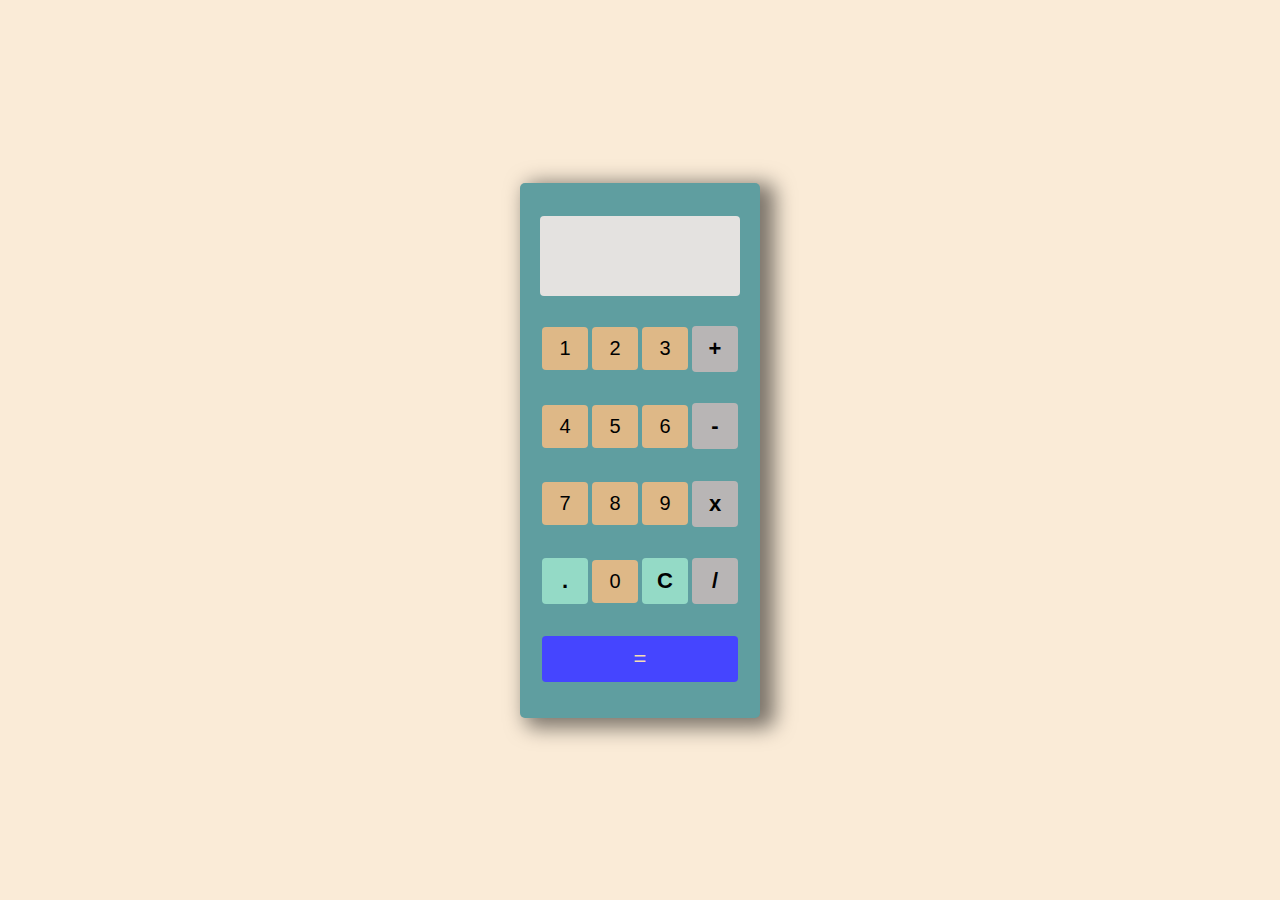
<file: calculator js/index.html>
<!DOCTYPE html>
<html lang="en">
<head>
    <meta charset="UTF-8">
    <meta name="viewport" content="width=device-width, initial-scale=1.0">
    <title>Document</title>
    <link rel="stylesheet" href="style.css">
</head>
<body>
    <div>
        <div id="container">
            <input id="input" type="type" onkeypress="return isNumberKey(event)">
            <button id="no1" class="no" onclick="press(1)">1</button>
            <button id="no2" class="no" onclick="press(2)">2</button>
            <button id="no3" class="no" onclick="press(3)">3</button>
            <button id="plus" class="sign" onclick="press('+')">+</button>
            <button id="no4" class="no" onclick="press(4)">4</button>
            <button id="no5" class="no" onclick="press(5)">5</button>
            <button id="no6" class="no" onclick="press(6)">6</button>
            <button id="minus" class="sign" onclick="press('-')">-</button>
            <button id="no7" class="no" onclick="press(7)">7</button>
            <button id="no8" class="no" onclick="press(8)">8</button>
            <button id="no9" class="no" onclick="press(9)">9</button>
            <button id="times" class="sign" onclick="press('*')">x</button>
            <button id="dot" onclick="press('.')">.</button>
            <button id="no0" class="no" onclick="press(0)">0</button>
            <button id="clear" onclick="erase()">C</button>
            <button id="divide" class="sign" onclick="press('/')">/</button>
            <button id="equals"  onclick="equals()">=</button>






        </div>

    </div>



    <script src="script.js"></script>
</body>
</html>
</file>
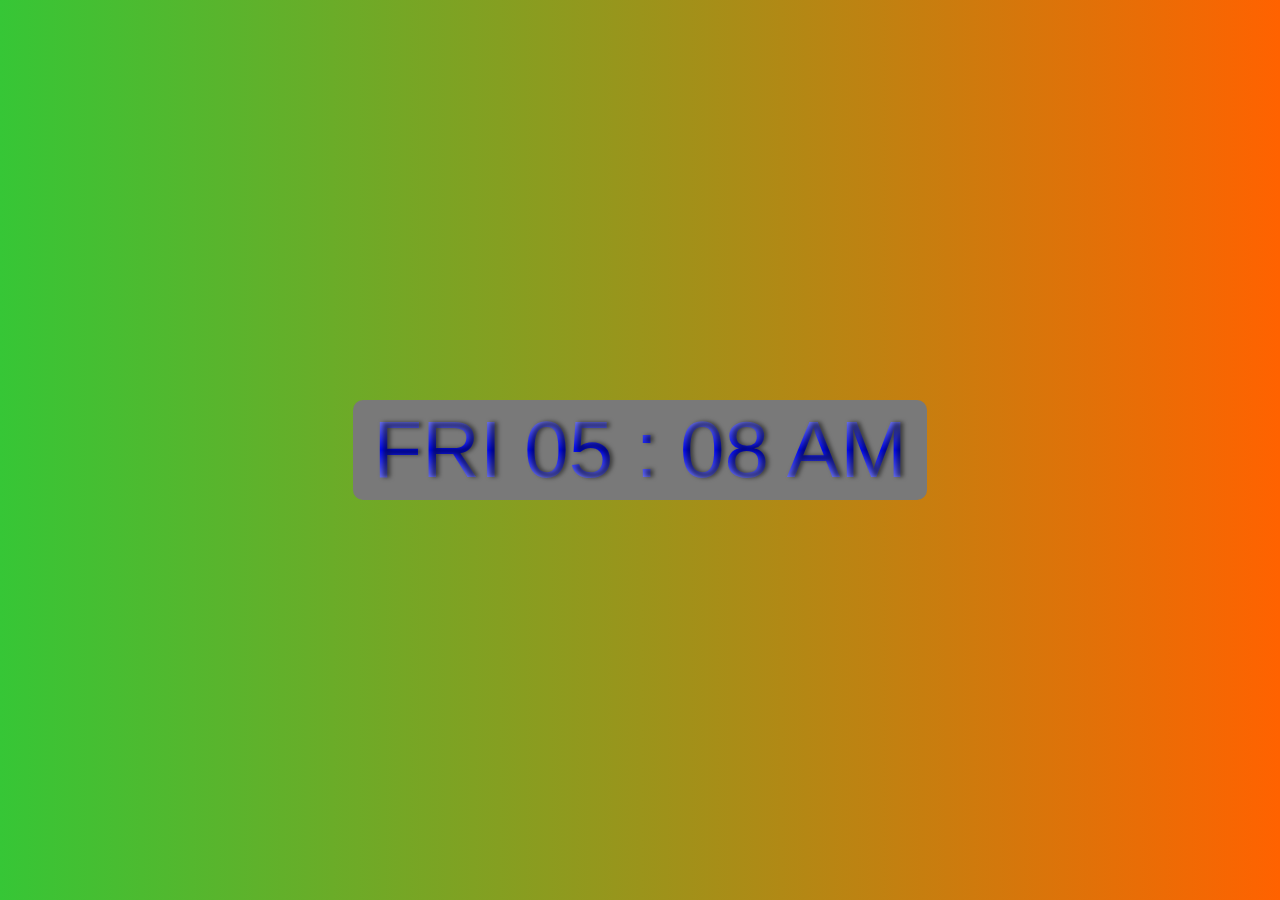
<file: clock js/index.html>
<!DOCTYPE html>
<html lang="en">
<head>
    <meta charset="UTF-8">
    <meta name="viewport" content="width=device-width, initial-scale=1.0">
    <title>Document</title>
    <link rel="stylesheet" href="style.css">
</head>
<body>
    <div>
        <div id="container">
            <p><span id="span1">Wed </span><span id="span2">12 :</span>
                <span id="span3">00 </span><span id="span4">PM</span></p>
        </div>
    </div>
    <script src="script.js"></script>
</body>
</html>
</file>
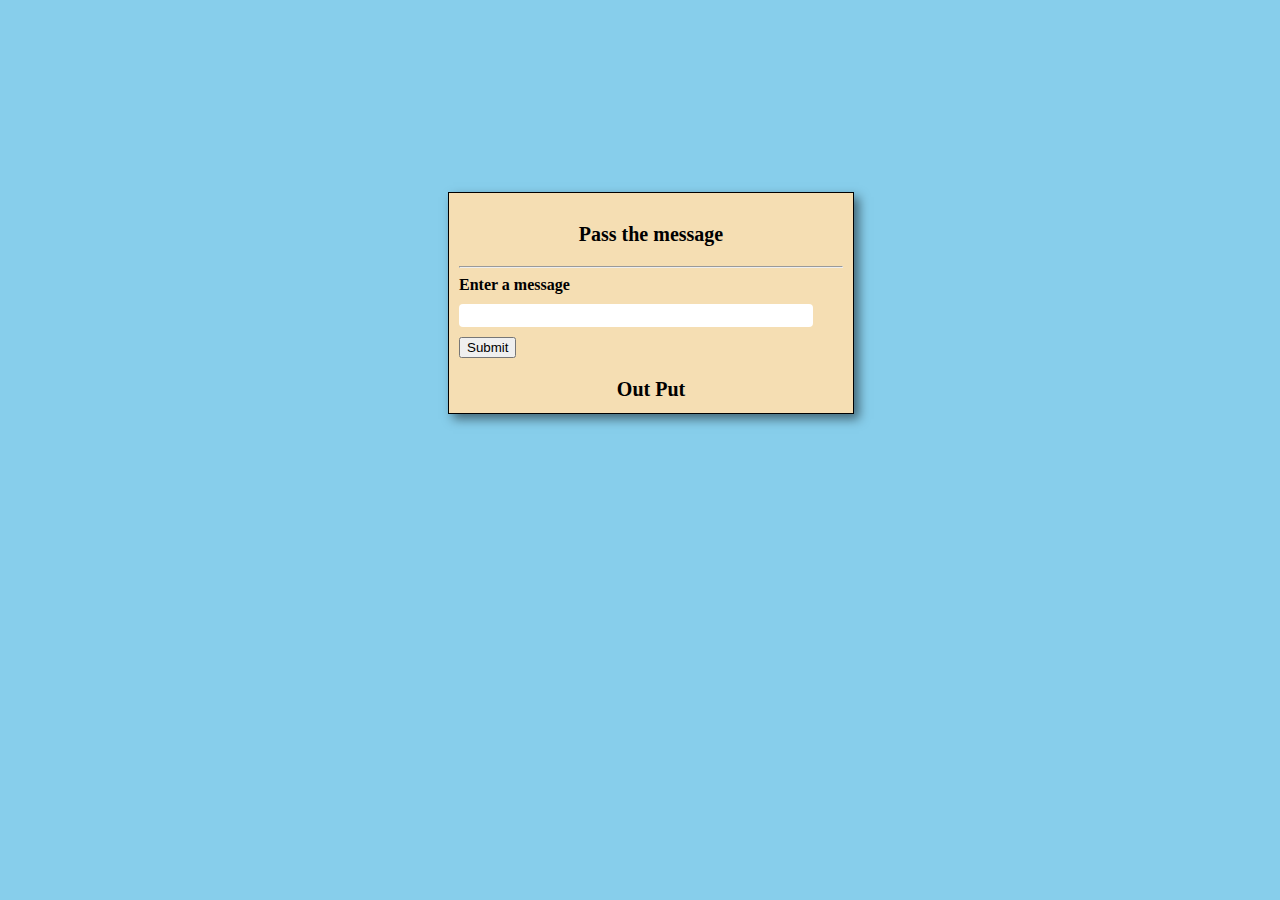
<file: input js/index.html>
<!DOCTYPE html>
<html lang="en">
<head>
    <meta charset="UTF-8">
    <meta name="viewport" content="width=device-width, initial-scale=1.0">
    <title>Document</title>
    <link rel="stylesheet" href="style.css">
    
</head>
<body>
   <div id="form">
    <p>Pass the message</p>
    <hr>
    <label for="">Enter a message</label><br>
    <input type="text" id="input"><br>
    <button id="myButton">Submit</button>
    <p id="output">Out Put</p>
</div>
    
  
    
    
    
    
    
    <script src="script.js"></script>
</body>
</html>
</file>
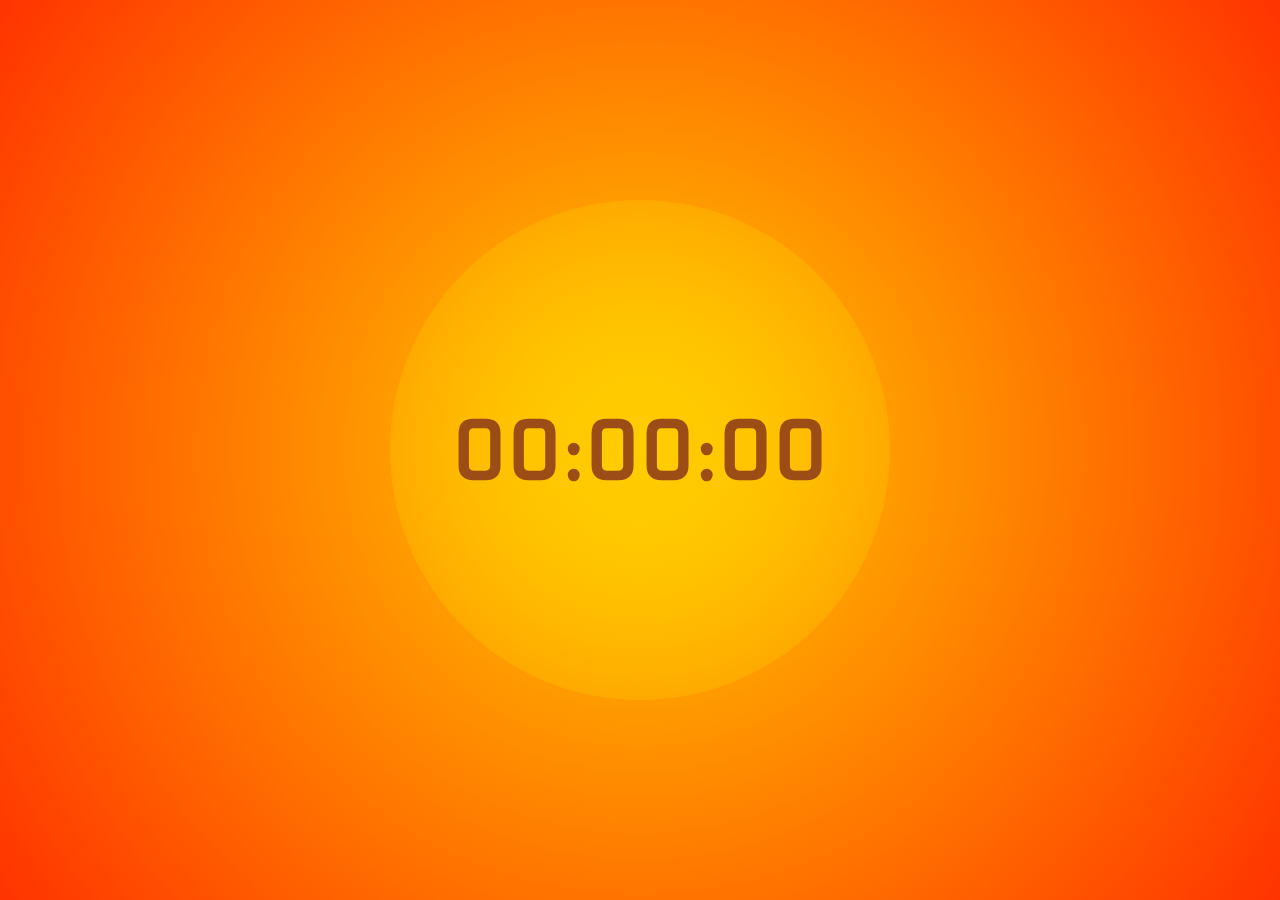
<file: timer js/index.html>
<!DOCTYPE html>
<html lang="en">
<head>
    <meta charset="UTF-8">
    <meta name="viewport" content="width=device-width, initial-scale=1.0">
    <title>Document</title>
    <link rel="stylesheet" href="style.css">
    <link href="https://fonts.googleapis.com/css2?family=Nova+Square&display=swap" rel="stylesheet">
</head>
<body>
    <div id="container">
        <div id="clock">
            <p id="timer-display">00:00:00</p>
        </div>

    </div>

<script src="script.js"></script>
</body>
</html>
</file>
<file: calculator js/style.css>
body{
    margin: 0;
    padding: 0;
    height: 100%;
}
div{
    background-color: antiquewhite;
    height: 100vh;
    display: flex;
    align-items: center;
    justify-content: center;
}
#container{
   height: 55vh;
   background-color: cadetblue;
   width: 200px;
   display: grid;
   grid-template-columns: repeat(4, 1fr);
   padding: 20px;
   border-radius: 5px;
   box-shadow: 10px 5px 20px 5px rgba(0, 0, 0, 0.5);
    
}
input{
    grid-column: span 4; 
    padding: 20px;
    height: 40px;
    font-size: 40px;
    text-align: right;
    background-color: rgb(228, 226, 224);
    border: none;
    border-radius: 4px;
    direction: ltr;

    
}
input:focus {
    outline: none; /* Remove the default outline (border) on focus */
  }
button{
    margin: 2px;
    padding: 10px;
    border: none;
    border-radius: 4px;
    font-size: 20px;

}

.no{
    background-color: burlywood;
}
.no:hover{
    background-color: rgb(229, 212, 189);
}
.no:active{
    background-color: rgb(202, 187, 166);
}
.sign{
    background-color: rgb(184, 181, 181);
    font-size: 22px;
    font-weight: bold;
}
.sign:hover{
    background-color: rgb(142, 142, 142);
}
.sign:active{
    background-color: rgb(169, 168, 168);
}
#dot, #clear{
    background-color: rgb(148, 218, 198);
    font-weight: bold;
    font-size: 22px;
}
#dot:hover {
    background-color: rgb(114, 166, 151);
}
#dot:active {
    background-color: rgb(133, 171, 160);
}
#clear:hover {
    background-color: rgb(114, 166, 151);
}
#clear:active {
    background-color: rgb(133, 171, 160);
}
#equals{
    grid-column: span 4;
    font-size: 22px;
    background-color: rgb(69, 69, 255);
    color: wheat;

}
#equals:hover{
    background-color: rgb(90, 90, 255);
}
#equals:active{
    background-color: rgb(92, 92, 223);
}
</file>
<file: clock js/style.css>
body{
    margin: 0;
    padding: 0;
    height: 100%;
    background: linear-gradient(to right, rgb(54, 198, 54),rgb(255, 98, 0));
}
div{
    height: 100vh;
    display: flex;
    align-items: center;
    justify-content: center;
}
#container{
    background-color: rgb(121, 121, 121);
    height: 60px;
    padding: 20px;
    border-radius: 10px;
    box-shadow: 2px 0px 0px rgb(red, green, blue);
    transition: box-shadow 0.2s ease-in-out;
    cursor: pointer;
}
#container:hover{
    box-shadow: 5px 5px 10px 0px rgba(0, 0, 0, 0.5);
}
p{
    font-size: 80px;
    font-family: 'Franklin Gothic Medium', 'Arial Narrow', Arial, sans-serif;
    background: linear-gradient(to bottom, rgb(172, 177, 227), #0008ff , rgb(172, 177, 227)); /* Define your gradient colors */
    -webkit-background-clip: text; /* Apply gradient as text color - Webkit browsers */
    background-clip: text; /* Apply gradient as text color */
    color: transparent;
    text-shadow: 3px 0px 4px rgba(0, 0, 0, 0.5);
}
</file>
<file: input js/style.css>
body{
    padding: 0;
    margin: 0;
    background-color: skyblue;
}
#form{
    border: 1px solid black;
    height: 200px; 
    width: 30%;
    margin-top: 15%;
    margin-left: 35%;
    padding: 10px;
    box-shadow:  5px 5px 10px 0px rgba(0, 0, 0, 0.5);
    background-color: wheat;
    
}

#form p{
    text-align: center;
    font-weight: 700;
    font-size: 20px;
}
#form label{
    font-weight: 700;
}
#form input{
    width: 90%;
    margin-top: 10px;
    padding: 4px;
    border-radius: 4px;
    border: none;
}
#form button{
    margin-top: 10px;
    cursor: pointer;
 
}
#form button:hover{
    background-color: rgb(165, 164, 164);
    border: 1px solid black ;
}
</file>
<file: timer js/style.css>
body{
    padding: 0;
    margin: 0;
    height: 100%;
    font-family: 'Nova Square', sans-serif;
}
#container{
    height: 100vh;
    background: radial-gradient(circle at center, #ffcc00, #ff3300);
    display: flex;
    justify-content: center;
    align-items: center;
}
#clock{

    display: flex;
    justify-content: center;
    align-items: center;
    background: radial-gradient(circle at center, rgba(255, 204, 0, 1), rgba(255, 204, 0, 0));
    border-radius: 50%;
    width: 500px; /* Adjust width and height to suit your design */
    height: 500px;
    transition: box-shadow 0.2s ease-in-out;
    cursor: pointer;
    -webkit-user-select: none; /* Safari */
    -moz-user-select: none; /* Firefox */
    -ms-user-select: none; /* IE/Edge */
    user-select: none; /* Standard */
    touch-action: manipulation; /* To improve touch behavior */
    

}
#clock:hover{
    box-shadow: 15px 0px 30px 5px rgba(0, 0, 0, 0.5);
}
p{
    font-size: 80px;
    font-weight: 700;
    color: rgb(155, 77, 21);
}
</file>
